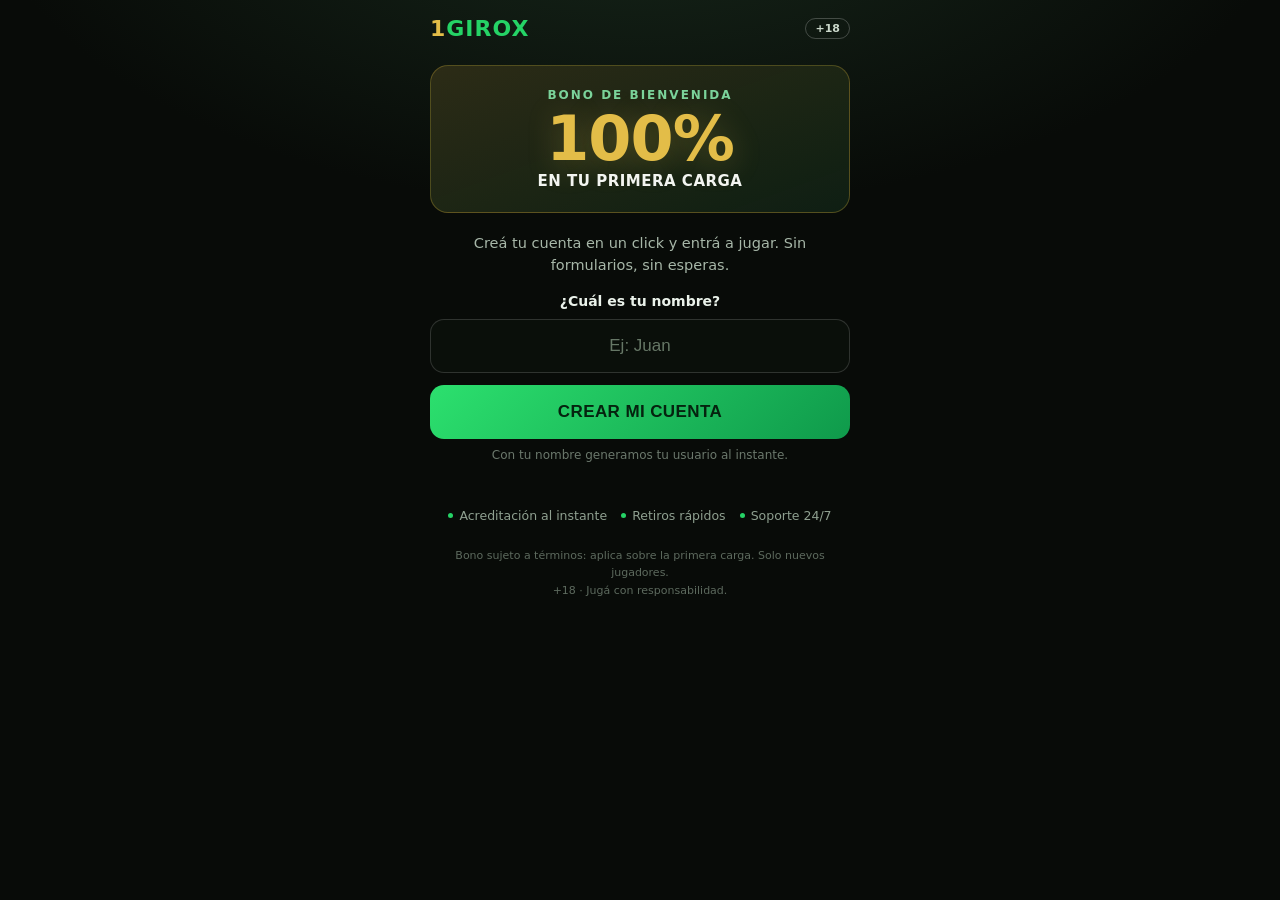
<file: landing/index.html>
<!DOCTYPE html>
<html lang="es">
<head>
<meta charset="utf-8">
<meta name="viewport" content="width=device-width, initial-scale=1, viewport-fit=cover">
<title>1GIROX — Entrá a jugar</title>
<!--
  LANDING PUENTE 1GIROX (dominio de marketing propio, rotable) — 2026-08-15
  ============================================================================
  El visitante pone su nombre → se crea la cuenta en 1girox atribuida a la pauta
  → se le MUESTRAN usuario y clave → entra logueado al chat/casino.

  CONFIGURAR (constantes abajo del script):
    API_BASE       → https://1giroxauto.com
    CAMPAIGN_CODE  → código de campaña fijo, o vacío para tomarlo de la URL
                     (?p=CODIGO, ?campaign=CODIGO, o el path /CODIGO)
    BONUS_BIG/SUB  → el texto del bono (cambialo por tu oferta real)

  BACKEND: agregá el dominio de esta landing a ALLOWED_ORIGINS (SSM) o el
  navegador bloquea la llamada por CORS.

  ⚠️ HONESTIDAD ANTE META: mostrá la MISMA oferta real que ve el usuario.
  Mostrarle al revisor algo distinto es cloaking → baneo de dominio, pixel y
  cuenta. El bono que anuncies acá tiene que ser el que realmente das.
-->
<style>
  :root { color-scheme: dark; }
  * { box-sizing: border-box; margin: 0; padding: 0; }
  html, body { height: 100%; }
  body {
    font-family: "Segoe UI", system-ui, -apple-system, Roboto, sans-serif;
    background:
      radial-gradient(1100px 560px at 50% -14%, #17281b 0%, rgba(8,11,8,0) 60%),
      #080b08;
    color: #f3f5f1; min-height: 100%;
    display: flex; flex-direction: column; align-items: center;
    -webkit-font-smoothing: antialiased;
  }
  a { color: inherit; }

  /* Header */
  .top {
    width: 100%; max-width: 460px; display: flex; align-items: center;
    justify-content: space-between; padding: 16px 20px calc(4px + env(safe-area-inset-top,0px));
  }
  .logo { font-size: 22px; font-weight: 900; letter-spacing: 1px; }
  .logo .g { color: #e3bd48; } .logo .x { color: #25d366; }
  .plus18 {
    font-size: 11px; font-weight: 800; color: #cbd8cb;
    border: 1px solid rgba(255,255,255,0.22); border-radius: 999px; padding: 3px 9px;
  }

  main {
    width: 100%; max-width: 460px; flex: 1;
    padding: 8px 20px calc(28px + env(safe-area-inset-bottom,0px));
    display: flex; flex-direction: column;
  }

  /* Banner de bono */
  .promo {
    margin-top: 12px; border-radius: 18px; overflow: hidden;
    border: 1px solid rgba(212,175,55,0.3);
    background:
      linear-gradient(160deg, rgba(227,189,72,0.14), rgba(15,122,61,0.10)),
      #0e140e;
    padding: 22px 20px; text-align: center;
  }
  .promo .eyebrow {
    font-size: 12px; font-weight: 800; letter-spacing: 2px; text-transform: uppercase;
    color: #7bd39b;
  }
  .promo .big {
    font-size: 62px; font-weight: 900; line-height: 1; letter-spacing: -1px;
    color: #e3bd48; text-shadow: 0 4px 30px rgba(227,189,72,0.28); margin: 6px 0 2px;
  }
  .promo .sub { font-size: 15px; font-weight: 800; color: #f3f5f1; letter-spacing: .5px; }

  /* Copy */
  .pitch { text-align: center; color: #a7b7a8; font-size: 14.5px; line-height: 1.5; margin: 20px 4px 16px; }

  /* Form */
  .qname { text-align: center; font-size: 14px; font-weight: 800; color: #eaf2ea; margin-bottom: 10px; }
  input {
    width: 100%; padding: 16px 18px; font-size: 17px; color: #fff; text-align: center;
    background: #0a0f0a; border: 1px solid rgba(255,255,255,0.15); border-radius: 14px; outline: none;
    transition: border-color .2s, box-shadow .2s;
  }
  input::placeholder { color: #667766; }
  input:focus { border-color: #25d366; box-shadow: 0 0 0 3px rgba(37,211,102,0.16); }
  .cta {
    width: 100%; margin-top: 12px; padding: 17px; font-size: 17px; font-weight: 900; letter-spacing: .4px;
    color: #05230f; background: linear-gradient(135deg, #2ce06e, #0f9a4b);
    border: none; border-radius: 14px; cursor: pointer;
    display: flex; align-items: center; justify-content: center; gap: 9px;
    transition: transform .12s, filter .2s;
  }
  .cta:hover { filter: brightness(1.06); }
  .cta:active { transform: scale(0.99); }
  .cta:disabled { filter: saturate(.5) brightness(.85); cursor: default; }
  .hint { text-align: center; font-size: 12px; color: #6b786c; margin-top: 9px; }
  .msg { text-align: center; font-size: 13px; min-height: 16px; margin-top: 8px; }
  .msg.err { color: #ff9090; }

  .spin {
    width: 17px; height: 17px; border-radius: 50%;
    border: 2px solid rgba(5,35,15,0.35); border-top-color: #05230f;
    animation: rot .7s linear infinite;
  }
  @keyframes rot { to { transform: rotate(360deg); } }

  /* Trust */
  .trust {
    display: flex; align-items: center; justify-content: center; gap: 14px; flex-wrap: wrap;
    margin-top: 22px; font-size: 12.5px; color: #8fa090;
  }
  .trust span { display: inline-flex; align-items: center; gap: 6px; }
  .trust .d { width: 5px; height: 5px; border-radius: 50%; background: #25d366; }
  .legal { text-align: center; font-size: 11px; color: #5d6a5e; line-height: 1.6; margin-top: 24px; }

  /* Pantalla de credenciales */
  .done { display: none; text-align: center; margin-top: 24px; }
  .done.on { display: block; animation: fade .4s ease; }
  @keyframes fade { from { opacity: 0; transform: translateY(8px); } to { opacity: 1; transform: none; } }
  .done h2 { font-size: 22px; font-weight: 900; margin-bottom: 4px; }
  .done h2 .em { color: #25d366; }
  .done .p { color: #a7b7a8; font-size: 14px; margin-bottom: 20px; }
  .cred {
    background: #0e140e; border: 1px solid rgba(212,175,55,0.3); border-radius: 14px;
    padding: 16px; display: grid; gap: 12px; text-align: left; margin-bottom: 8px;
  }
  .cred .row { display: flex; align-items: center; justify-content: space-between; gap: 12px; }
  .cred .k { font-size: 11px; font-weight: 800; letter-spacing: 1px; color: #8fa090; text-transform: uppercase; }
  .cred .v { font-size: 20px; font-weight: 900; color: #f3f5f1; font-family: "Courier New", monospace; letter-spacing: 1px; }
  .cred .v.gold { color: #e3bd48; }
  .save-note { font-size: 12px; color: #e3bd48; margin-bottom: 16px; }

  /* Popup de enganche */
  .pop {
    position: fixed; inset: 0; background: rgba(4,6,4,0.72);
    display: none; align-items: center; justify-content: center; padding: 24px; z-index: 50;
  }
  .pop.on { display: flex; animation: fade .25s ease; }
  .pop .box {
    width: 100%; max-width: 360px; background: #10160f; border: 1px solid rgba(212,175,55,0.35);
    border-radius: 20px; padding: 26px 22px; text-align: center; box-shadow: 0 24px 70px rgba(0,0,0,0.6);
  }
  .pop h3 { font-size: 20px; font-weight: 900; margin-bottom: 6px; }
  .pop p { color: #a7b7a8; font-size: 14px; line-height: 1.5; margin-bottom: 18px; }
  .pop .later {
    display: inline-block; margin-top: 12px; font-size: 13px; color: #8fa090;
    text-decoration: underline; cursor: pointer; background: none; border: none;
  }
  @media (prefers-reduced-motion: reduce) { .spin { animation: none; } .done.on, .pop.on { animation: none; } }
</style>
</head>
<body>
  <div class="top">
    <div class="logo"><span class="g">1</span><span class="x">GIROX</span></div>
    <div class="plus18">+18</div>
  </div>

  <main>
    <!-- Pantalla 1: bono + form -->
    <section id="scForm">
      <div class="promo">
        <div class="eyebrow">Bono de bienvenida</div>
        <div class="big" id="bonusBig">100%</div>
        <div class="sub" id="bonusSub">EN TU PRIMERA CARGA</div>
      </div>

      <p class="pitch">Creá tu cuenta en un click y entrá a jugar. Sin formularios, sin esperas.</p>

      <form id="form" autocomplete="off">
        <div class="qname">¿Cuál es tu nombre?</div>
        <input id="name" type="text" placeholder="Ej: Juan" maxlength="40" required>
        <button class="cta" id="cta" type="submit"><span id="ctaLabel">CREAR MI CUENTA</span></button>
        <div class="hint">Con tu nombre generamos tu usuario al instante.</div>
        <div class="msg" id="msg" role="status" aria-live="polite"></div>
      </form>

      <div class="trust">
        <span><i class="d"></i>Acreditación al instante</span>
        <span><i class="d"></i>Retiros rápidos</span>
        <span><i class="d"></i>Soporte 24/7</span>
      </div>

      <p class="legal">
        Bono sujeto a términos: aplica sobre la primera carga. Solo nuevos jugadores.<br>
        +18 · Jugá con responsabilidad.
      </p>
    </section>

    <!-- Pantalla 2: credenciales -->
    <section class="done" id="scDone">
      <h2>¡Listo! <span class="em">Tu cuenta está creada</span></h2>
      <p class="p">Anotá tus datos y entrá a jugar.</p>
      <div class="cred">
        <div class="row"><span class="k">Usuario</span><span class="v" id="outUser">—</span></div>
        <div class="row"><span class="k">Clave</span><span class="v gold" id="outPass">—</span></div>
      </div>
      <div class="save-note">📌 Guardá tu usuario y clave para volver a entrar cuando quieras.</div>
      <button class="cta" id="enterBtn" type="button">ENTRAR A MI CUENTA →</button>
    </section>
  </main>

  <!-- Popup de enganche -->
  <div class="pop" id="pop">
    <div class="box">
      <h3>¡Esperá! 🎁 Tu bono te espera</h3>
      <p>Creá tu cuenta ahora y activá tu bono de bienvenida. Tarda menos de un minuto.</p>
      <button class="cta" id="popCta" type="button">CREAR MI CUENTA</button>
      <button class="later" id="popLater" type="button">seguir mirando</button>
    </div>
  </div>

<script>
(function () {
  // ==== CONFIGURAR ====
  var API_BASE_DEFAULT = 'https://1giroxauto.com';  // backend real (producción)
  var CAMPAIGN_CODE = '';                            // fijo, o vacío = tomar de la URL
  var BONUS_BIG = '100%';                             // ⚠️ tu oferta REAL
  var BONUS_SUB = 'EN TU PRIMERA CARGA';
  // ====================

  // Override del backend por URL (para PROBAR contra otro entorno sin editar el
  // archivo): agregá ?api=https://tuapp.onrender.com a la URL. Sin ese parámetro
  // usa el backend de producción. Solo se acepta https://.
  var API_BASE = API_BASE_DEFAULT;
  try {
    var _apiOverride = new URLSearchParams(location.search).get('api');
    if (_apiOverride && /^https:\/\//.test(_apiOverride)) {
      API_BASE = _apiOverride.replace(/\/+$/, '');
    }
  } catch (e) {}

  document.getElementById('bonusBig').textContent = BONUS_BIG;
  document.getElementById('bonusSub').textContent = BONUS_SUB;

  // PIXEL DEL NAVEGADOR de Meta (owner 2026-08-26). Antes la landing NO tenía
  // pixel → el asistente de Meta decía "no se encontraron píxeles" y el _fbp real
  // no se creaba (se generaba uno sintético). Ahora se carga fbevents.js y se
  // inicializan los Pixel IDs que sirve el backend desde SSM (propio + partners):
  // genera el _fbp REAL, dispara PageView y permite DEDUP navegador+CAPI del
  // CompleteRegistration (con el mismo event_id `reg_<id>`).
  // ============================================================
  // ESCAPE del navegador EMBEBIDO de Instagram/Facebook/TikTok (#260).
  // Los anuncios abren la landing DENTRO de la app (webview): la cuenta queda
  // "presa" ahí (sin instalar la PWA, sin notificaciones, y al cerrar IG la
  // pierden). Android: se puede saltar a Chrome con un intent:// (automático +
  // botón). iPhone: no hay salto programático confiable → botón x-safari- +
  // instrucciones del menú ⋯. SIEMPRE se preserva la URL completa (código de
  // campaña + fbclid) para no perder la atribución. "Seguir acá" queda como
  // salida chica para no perder la conversión si el escape falla.
  (function escapeInAppBrowser() {
    var ua = navigator.userAgent || '';
    if (!/Instagram|FBAN|FBAV|FB_IAB|FBAG|TikTok|musical_ly|Bytedance/i.test(ua)) return;
    var isAndroid = /Android/i.test(ua);
    var full = location.href;
    var tail = location.host + location.pathname + location.search;
    var intentUrl = 'intent://' + tail + '#Intent;scheme=https;package=com.android.chrome;S.browser_fallback_url=' + encodeURIComponent(full) + ';end';
    var safariUrl = 'x-safari-https://' + tail;
    function mount() {
      if (document.getElementById('iabEscape')) return;
      var ov = document.createElement('div');
      ov.id = 'iabEscape';
      ov.style.cssText = 'position:fixed;inset:0;z-index:2147483000;background:radial-gradient(120% 90% at 50% 0%,#0d1f14 0%,#060d09 60%);' +
        'display:flex;flex-direction:column;align-items:center;justify-content:center;padding:26px 22px;text-align:center;box-sizing:border-box;';
      ov.innerHTML =
        '<div style="font-size:40px;line-height:1;">🌐</div>' +
        '<div style="font-size:20px;font-weight:900;color:#fff;margin:10px 0 6px;">Abrí la página en tu navegador</div>' +
        '<div style="font-size:13.5px;color:#b9c4bd;line-height:1.5;max-width:340px;">Estás dentro de ' + (/TikTok|musical_ly|Bytedance/i.test(ua) ? 'TikTok' : (/Instagram/i.test(ua) ? 'Instagram' : 'Facebook')) + '. ' +
          'Para que tu cuenta te quede <b style="color:#fff;">guardada</b> y puedas volver cuando quieras, abrila en ' + (isAndroid ? 'Chrome' : 'Safari') + '.</div>' +
        (isAndroid
          ? '<a href="' + intentUrl + '" style="display:block;width:100%;max-width:340px;margin-top:18px;background:linear-gradient(135deg,#26e07f,#0f9d58);' +
            'color:#00301a;border-radius:14px;padding:16px;font-size:17px;font-weight:900;text-decoration:none;">🚀 ABRIR EN CHROME</a>'
          : '<div style="margin-top:16px;background:rgba(38,224,127,0.10);border:1.5px solid #26e07f88;border-radius:14px;padding:14px 16px;max-width:340px;">' +
              '<div style="font-size:15px;color:#fff;font-weight:900;line-height:1.6;text-align:left;">' +
              '1️⃣ Tocá los <b style="color:#26e07f;">⋯</b> arriba a la derecha ↗️<br>' +
              '2️⃣ Elegí <b style="color:#26e07f;">"Abrir en el navegador externo"</b></div></div>' +
            '<div style="margin-top:10px;font-size:12px;color:#8fd7ae;max-width:340px;line-height:1.45;">🔒 Así tu usuario queda <b style="color:#fff;">guardado en tu celular</b> y no lo perdés al cerrar Instagram.</div>' +
            '<button type="button" id="iabCopy" style="width:100%;max-width:340px;margin-top:12px;background:rgba(255,255,255,0.10);' +
              'color:#fff;border:1px solid rgba(255,255,255,0.22);border-radius:12px;padding:12px;font-size:13.5px;font-weight:800;cursor:pointer;">📋 TOCÁ ACÁ y el link se copia solo → pegalo en Safari</button>') +
        '<button type="button" id="iabStay" style="margin-top:16px;background:none;border:none;color:#7c8781;font-size:12px;text-decoration:underline;cursor:pointer;">Seguir acá de todos modos</button>';
      document.body.appendChild(ov);
      var stay = document.getElementById('iabStay');
      if (stay) stay.onclick = function () { try { ov.parentNode.removeChild(ov); } catch (e) {} };
      // iPhone: flecha animada hacia el menú ⋯ (arriba a la derecha) — es el
      // ÚNICO camino confiable en el webview de IG iOS (x-safari- está
      // bloqueado en las versiones nuevas; el botón "no hacía nada").
      if (!isAndroid) {
        var arrow = document.createElement('div');
        arrow.textContent = '👆';
        arrow.style.cssText = 'position:absolute;top:10px;right:18px;font-size:34px;animation:iabB 1s ease-in-out infinite;';
        var st = document.createElement('style');
        st.textContent = '@keyframes iabB{0%,100%{transform:translateY(0)}50%{transform:translateY(10px)}}';
        ov.appendChild(st); ov.appendChild(arrow);
        var cp = document.getElementById('iabCopy');
        if (cp) cp.onclick = function () {
          var done = function () { cp.textContent = '✅ Link copiado — abrí Safari y pegalo'; };
          try {
            if (navigator.clipboard && navigator.clipboard.writeText) { navigator.clipboard.writeText(full).then(done).catch(function () {}); return; }
          } catch (e) {}
          try {
            var ta = document.createElement('textarea');
            ta.value = full; ta.style.cssText = 'position:fixed;opacity:0;';
            document.body.appendChild(ta); ta.select(); document.execCommand('copy'); document.body.removeChild(ta); done();
          } catch (e) {}
        };
        // Intento silencioso del scheme por si esta versión del webview lo permite.
        setTimeout(function () { try { location.href = safariUrl; } catch (e) {} }, 500);
      }
      // Android: intento AUTOMÁTICO una vez (si el webview lo permite, salta
      // solo a Chrome con la MISMA URL; si no, queda el botón).
      if (isAndroid) setTimeout(function () { try { location.href = intentUrl; } catch (e) {} }, 350);
    }
    if (document.body) mount();
    else document.addEventListener('DOMContentLoaded', mount);
  })();

  (function loadMetaPixel() {
    // Qué pixel carga la landing lo decide el backend según la campaña del
    // visitante (/api/meta-pixel-id?c=CODIGO): SOLO el pixel del publicista de esa
    // campaña. Sin código → NINGÚN pixel (ni siquiera se carga fbevents.js). El
    // pixel propio no va al navegador; recibe registro/compra por CAPI (2026-08-28).
    // Si el fetch falla, tampoco se carga nada (el _fbp sintético cubre el signup).
    var _inited = false;
    function initPixels(ids) {
      if (_inited || !ids || !ids.length) return;
      _inited = true;
      window.__giroxPixelIds = ids;
      try {
        !function(f,b,e,v,n,t,s){if(f.fbq)return;n=f.fbq=function(){n.callMethod?n.callMethod.apply(n,arguments):n.queue.push(arguments)};if(!f._fbq)f._fbq=n;n.push=n;n.loaded=!0;n.version='2.0';n.queue=[];t=b.createElement(e);t.async=!0;t.src=v;s=b.getElementsByTagName(e)[0];s.parentNode.insertBefore(t,s)}(window,document,'script','https://connect.facebook.net/en_US/fbevents.js');
      } catch (e) { return; }
      ids.forEach(function (id) { try { fbq('init', id); } catch (e) {} });
      try { fbq('track', 'PageView'); } catch (e) {}
    }
    try {
      var _pixCampaign = '';
      try { _pixCampaign = resolveCampaign() || ''; } catch (e) {}
      if (!_pixCampaign) return; // sin campaña → sin pixel
      fetch(API_BASE + '/api/meta-pixel-id?c=' + encodeURIComponent(_pixCampaign))
        .then(function (r) { return r.json(); })
        .then(function (d) { initPixels(d && d.pixelIds ? d.pixelIds : []); })
        .catch(function () {});
    } catch (e) {}
  })();

  function resolveCampaign() {
    if (CAMPAIGN_CODE) return CAMPAIGN_CODE;
    var q = new URLSearchParams(location.search);
    var c = q.get('p') || q.get('campaign');
    if (c) return c;
    var seg = location.pathname.replace(/^\/+/, '').split('/')[0];
    if (seg && /^[A-Za-z0-9_-]{3,40}$/.test(seg)) return seg;
    return '';
  }
  function utmFromUrl() {
    var q = new URLSearchParams(location.search);
    return { source: q.get('utm_source'), medium: q.get('utm_medium'),
             campaign: q.get('utm_campaign'), content: q.get('utm_content'), term: q.get('utm_term') };
  }
  function cookie(n) { var m = document.cookie.match(new RegExp('(?:^|; )' + n + '=([^;]*)')); return m ? decodeURIComponent(m[1]) : null; }

  // ATRIBUCIÓN DE PAUTA: la cookie _fbc la crea el pixel de navegador, pero puede
  // NO haber cargado aún cuando el cliente se registra (fetch async del Pixel ID).
  // Fallback: sin esto, el click del anuncio (?fbclid=...) se PERDÍA y la
  // conversión no se atribuía a la campaña. Se
  // construye el fbc a mano con el formato oficial (fb.1.<timestamp>.<fbclid>)
  // y el backend lo persiste en el usuario → TODOS los eventos del embudo
  // (registro, carga, retiro) viajan atribuidos al anuncio que trajo al lead.
  function fbcFromUrl() {
    var existing = cookie('_fbc');
    if (existing) return existing;
    try {
      var id = new URLSearchParams(location.search).get('fbclid');
      if (id) return 'fb.1.' + Date.now() + '.' + id;
    } catch (e) {}
    return null;
  }

  // fbp: identificador de navegador que crea el pixel de Meta. Ahora el pixel se
  // carga (loadMetaPixel), pero el fetch del Pixel ID es async y puede no haber
  // creado la cookie _fbp cuando el cliente se registra. Fallback: si _fbp no
  // está todavía, se genera uno válido
  // (fb.1.<timestamp>.<random>) y se PERSISTE en la cookie, así se reusa el MISMO
  // valor siempre — y el pixel de la PWA lo reutiliza al entrar, correlacionándolo
  // con el navegador. Mismo criterio que fbcFromUrl(). owner 2026-08-25.
  function fbpFromCookieOrGen() {
    var existing = cookie('_fbp');
    if (existing) return existing;
    try {
      var v = 'fb.1.' + Date.now() + '.' + (Math.floor(1e9 + Math.random() * 9e9));
      document.cookie = '_fbp=' + v + '; path=/; max-age=' + (90 * 24 * 3600) + '; SameSite=Lax';
      return v;
    } catch (e) { return null; }
  }

  var form = document.getElementById('form');
  var nameEl = document.getElementById('name');
  var cta = document.getElementById('cta');
  var ctaLabel = document.getElementById('ctaLabel');
  var msg = document.getElementById('msg');
  var scForm = document.getElementById('scForm');
  var scDone = document.getElementById('scDone');
  var enterBtn = document.getElementById('enterBtn');

  form.addEventListener('submit', function (e) {
    e.preventDefault();
    var name = nameEl.value.trim();
    var campaign = resolveCampaign();
    msg.className = 'msg'; msg.textContent = '';
    if (name.length < 2) { msg.className = 'msg err'; msg.textContent = 'Escribí tu nombre.'; return; }
    if (!campaign) { msg.className = 'msg err'; msg.textContent = 'Link inválido: falta el código de campaña.'; return; }

    cta.disabled = true;
    ctaLabel.textContent = 'Creando tu cuenta';
    var sp = document.createElement('span'); sp.className = 'spin'; cta.appendChild(sp);

    fetch(API_BASE + '/api/landing/signup', {
      method: 'POST', headers: { 'Content-Type': 'application/json' },
      body: JSON.stringify({ name: name, campaignCode: campaign, utm: utmFromUrl(),
        fbc: fbcFromUrl(), fbp: fbpFromCookieOrGen(), landingUrl: location.href })
    })
    .then(function (r) { return r.json().then(function (d) { return { ok: r.ok, d: d }; }); })
    .then(function (res) {
      if (res.ok && res.d && res.d.accessUrl) {
        // FLUJO SOLAPADO (owner 2026-08-19): la landing NO muestra más las
        // credenciales — redirige YA a la PWA, que muestra el recuadro de
        // usuario+clave apenas carga (`ir=creds`) mientras por atrás canjea el
        // link, conecta el chat y deja el SSO listo. Al tocar "ENTRAR AL
        // CASINO" 1girox abre al instante: la espera se solapa con la lectura.
        // Las credenciales viajan en el FRAGMENTO (#lc=...) — el fragmento no
        // llega al servidor ni queda en logs; la PWA lo lee y limpia la URL.
        var dest = res.d.accessUrl || res.d.enterUrl;
        try {
          dest += '#lc=' + encodeURIComponent((res.d.username || '') + ':' + (res.d.password || ''));
        } catch (e) {}
        // DEDUP (pedido del partner Pulse, 2026-08-22): recordar en ESTE
        // dispositivo que ya se registró → si vuelve a la landing NO crea otra
        // cuenta ni dispara otro evento de registro a Meta.
        try { localStorage.setItem('girox_signed', res.d.username || '1'); } catch (e) {}
        // Registro en el NAVEGADOR con el MISMO event_id que la CAPI (reg_<id>)
        // → Meta DEDUPLICA browser+server. fbq usa sendBeacon: sobrevive a la
        // redirección de abajo (owner 2026-08-26).
        try {
          if (window.fbq && res.d.metaEventId) {
            fbq('track', 'CompleteRegistration', { content_name: 'signup_landing' }, { eventID: res.d.metaEventId });
          }
        } catch (e) {}
        ctaLabel.textContent = 'Entrando';
        window.location.href = dest;
      } else {
        cta.disabled = false; sp.remove(); ctaLabel.textContent = 'CREAR MI CUENTA';
        msg.className = 'msg err';
        msg.textContent = (res.d && res.d.error) || 'No pudimos crear tu cuenta. Probá de nuevo.';
      }
    })
    .catch(function () {
      cta.disabled = false; sp.remove(); ctaLabel.textContent = 'CREAR MI CUENTA';
      msg.className = 'msg err'; msg.textContent = 'Sin conexión. Probá de nuevo.';
    });
  });

  // Popup de enganche: al intento de salida (desktop) o a los 12s (mobile), una sola vez.
  var pop = document.getElementById('pop');
  var popShown = false;
  function showPop() {
    if (popShown || scDone.classList.contains('on')) return;
    popShown = true; pop.classList.add('on');
  }
  document.addEventListener('mouseout', function (e) { if (!e.relatedTarget && e.clientY <= 0) showPop(); });
  setTimeout(showPop, 12000);
  document.getElementById('popCta').onclick = function () { pop.classList.remove('on'); nameEl.focus(); };
  document.getElementById('popLater').onclick = function () { pop.classList.remove('on'); };
  pop.addEventListener('click', function (e) { if (e.target === pop) pop.classList.remove('on'); });

  // DEDUP al VOLVER (pedido del partner): si en este dispositivo ya se creó una
  // cuenta, NO se muestra el form de registro → no se crea otra cuenta ni se
  // dispara otro evento a Meta. Se ofrece ENTRAR a la cuenta existente.
  (function () {
    var signed = null;
    try { signed = localStorage.getItem('girox_signed'); } catch (e) {}
    if (!signed) return;

    // LAST-TOUCH (owner 2026-08-22): si el jugador YA registrado vuelve por OTRA
    // campaña/anuncio (viene con fbclid nuevo), actualizamos su atribución de
    // Meta al último clic → la próxima carga se acredita a ESA campaña. No crea
    // cuenta ni dispara registro. Solo si hay fbclid (o sea, vino de un anuncio).
    try {
      var _hasClick = new URLSearchParams(location.search).get('fbclid');
      if (_hasClick && signed && signed !== '1') {
        fetch(API_BASE + '/api/landing/touch', {
          method: 'POST', headers: { 'Content-Type': 'application/json' },
          body: JSON.stringify({
            username: signed, campaignCode: resolveCampaign(),
            fbc: fbcFromUrl(), fbp: fbpFromCookieOrGen(), landingUrl: location.href
          })
        }).catch(function () {});
      }
    } catch (e) {}

    if (scForm) scForm.style.display = 'none';
    var box = document.createElement('section');
    box.className = 'done on';
    box.innerHTML =
      '<h2>Ya tenés tu cuenta <span class="em">✅</span></h2>' +
      '<p class="p">En este dispositivo ya creaste una cuenta' +
        (signed && signed !== '1' ? ' (<b>' + signed.replace(/[<>&]/g, '') + '</b>)' : '') + '.</p>' +
      '<button class="cta" id="reenterBtn" type="button">ENTRAR A MI CUENTA →</button>';
    scForm.parentNode.insertBefore(box, scForm);
    document.getElementById('reenterBtn').onclick = function () {
      // A la PWA (misma página del casino): si la sesión sigue viva entra
      // directo; si no, ahí inicia sesión con su usuario/clave. NO re-registra.
      window.location.href = API_BASE;
    };
    // Sin "crear otra cuenta" (owner 2026-08-22): contradecía el dedup pedido
    // por el partner. Una cuenta por dispositivo → solo ENTRAR.
  })();
})();
</script>
</body>
</html>
</file>
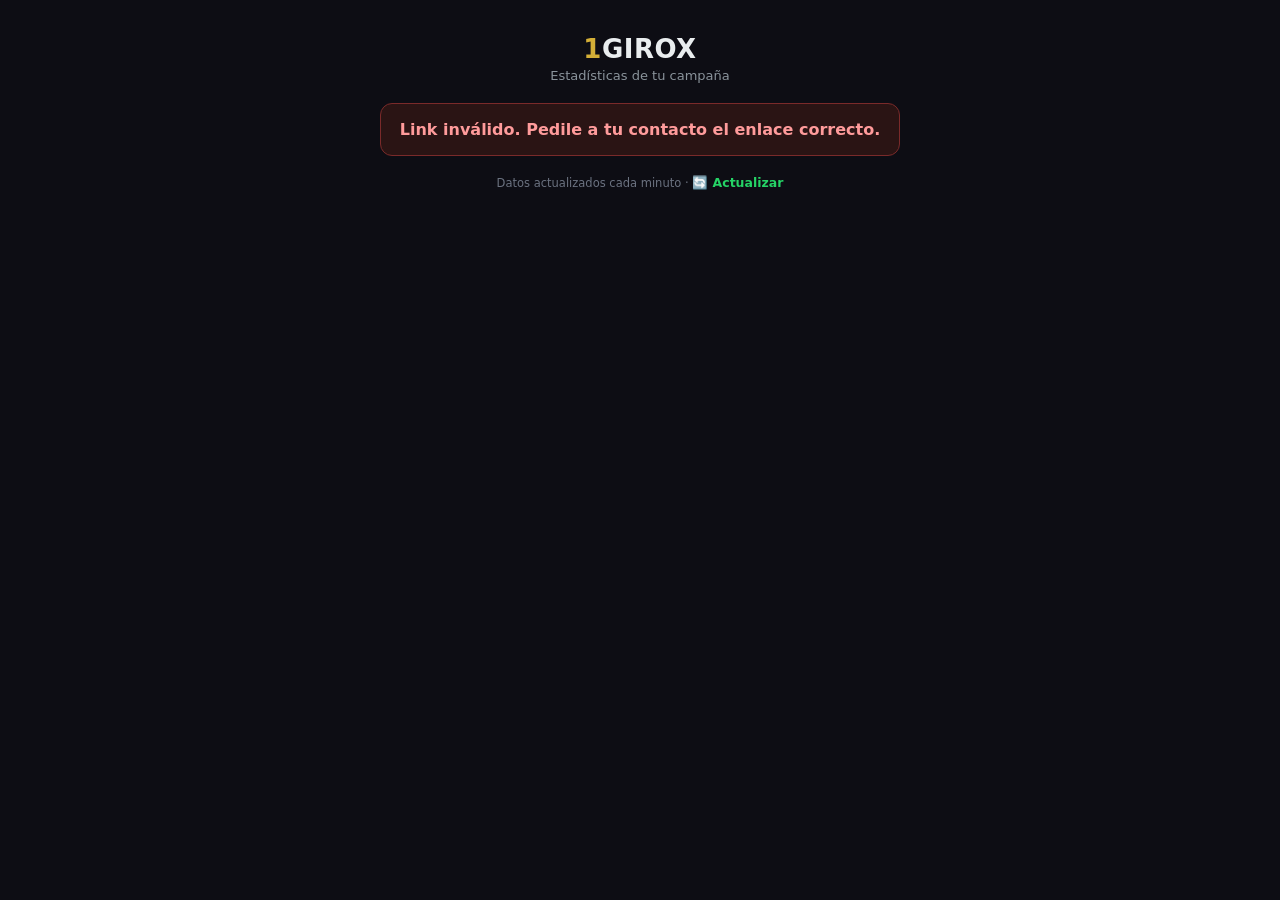
<file: public/campana.html>
<!doctype html>
<html lang="es">
<head>
<meta charset="utf-8">
<meta name="viewport" content="width=device-width, initial-scale=1, viewport-fit=cover">
<meta name="robots" content="noindex,nofollow">
<title>Estadísticas de campaña · 1GIROX</title>
<style>
  :root { color-scheme: dark; }
  * { box-sizing: border-box; }
  body { margin:0; background:#0d0d14; color:#e9edef; font-family:system-ui,-apple-system,Segoe UI,Roboto,sans-serif;
         min-height:100vh; padding:20px; }
  .wrap { max-width:520px; margin:0 auto; }
  .head { text-align:center; margin:14px 0 18px; }
  .logo { font-size:26px; font-weight:900; letter-spacing:0.5px; }
  .logo .g { color:#d4af37; }
  .sub { color:#8a939b; font-size:13px; margin-top:4px; }
  .camp { display:inline-block; margin-top:10px; background:#151226; border:1px solid rgba(212,175,55,0.35);
          border-radius:999px; padding:6px 16px; font-weight:800; font-size:14px; }
  .tabs { display:flex; gap:6px; margin:16px 0; }
  .tab { flex:1; background:#151226; border:1px solid #2a2740; color:#c9c9d6; border-radius:10px; padding:9px 4px;
         font-size:12.5px; font-weight:700; cursor:pointer; text-align:center; }
  .tab.on { background:#128c4a; color:#fff; border-color:#128c4a; }
  .cards { display:flex; flex-direction:column; gap:12px; }
  .card { background:#151226; border:1px solid #2a2740; border-radius:16px; padding:18px 18px; display:flex;
          align-items:center; gap:14px; }
  .ic { width:52px; height:52px; border-radius:14px; display:flex; align-items:center; justify-content:center;
        font-size:26px; flex:0 0 auto; }
  .ic.a { background:rgba(41,169,235,0.15); } .ic.b { background:rgba(155,89,255,0.15); } .ic.c { background:rgba(37,211,102,0.15); }
  .cval { font-size:30px; font-weight:900; line-height:1; }
  .clbl { color:#8a939b; font-size:13px; margin-top:4px; }
  .foot { text-align:center; color:#6b7280; font-size:11.5px; margin-top:18px; line-height:1.5; }
  .err { background:#2a1414; border:1px solid #7a2a2a; color:#ff9b9b; border-radius:12px; padding:16px; text-align:center;
         font-weight:700; margin-top:20px; }
  .load { text-align:center; color:#8a939b; padding:30px; }
  a.refresh { color:#25d366; text-decoration:none; font-weight:700; font-size:12.5px; cursor:pointer; }
</style>
</head>
<body>
<div class="wrap">
  <div class="head">
    <div class="logo"><span class="g">1</span>GIROX</div>
    <div class="sub">Estadísticas de tu campaña</div>
    <div id="campBadge" class="camp" style="display:none;"></div>
  </div>

  <div id="content"><div class="load">Cargando…</div></div>

  <div class="foot">
    Datos actualizados cada minuto · <a class="refresh" id="refreshBtn">🔄 Actualizar</a><br>
    <span id="upd"></span>
  </div>
</div>

<script>
(function () {
  var qs = new URLSearchParams(location.search);
  var code = qs.get('c') || '';
  var token = qs.get('t') || '';
  var days = 'hoy';     // preset activo
  var fromD = '', toD = ''; // rango del calendario (YYYY-MM-DD, ART)
  var content = document.getElementById('content');
  var campBadge = document.getElementById('campBadge');
  var upd = document.getElementById('upd');

  function esc(s) { return String(s == null ? '' : s).replace(/[&<>"]/g, function (c) {
    return { '&':'&amp;','<':'&lt;','>':'&gt;','"':'&quot;' }[c]; }); }
  function fmt(n) { return (Number(n) || 0).toLocaleString('es-AR'); }
  // Fecha de HOY en horario argentino (para topar el calendario en "hoy" ART).
  function artToday() {
    var d = new Date(Date.now() - 3 * 3600 * 1000);
    return d.toISOString().slice(0, 10);
  }

  function render(d) {
    campBadge.style.display = 'inline-block';
    campBadge.textContent = '📣 ' + (d.campaign || code) + (d.publisher ? ' · ' + d.publisher : '');
    var usingRange = !!(fromD || toD);
    content.innerHTML =
      '<div class="tabs">' +
        tab('hoy', 'Hoy') + tab('ayer', 'Ayer') + tab('7', '7 días') + tab('30', '30 días') + tab('total', 'Total') +
      '</div>' +
      '<div style="background:#151226;border:1px solid #2a2740;border-radius:12px;padding:12px;margin-bottom:14px;">' +
        '<div style="color:#8a939b;font-size:12px;font-weight:700;margin-bottom:8px;">📅 Elegí un día o un rango (horario argentino)</div>' +
        '<div style="display:flex;gap:8px;flex-wrap:wrap;align-items:end;">' +
          '<div><div style="color:#8a939b;font-size:11px;">Desde</div>' +
            '<input type="date" id="fromInp" max="' + artToday() + '" value="' + (fromD || '') + '" style="background:#0d0d14;color:#e9edef;border:1px solid #2a2740;border-radius:8px;padding:8px;"></div>' +
          '<div><div style="color:#8a939b;font-size:11px;">Hasta</div>' +
            '<input type="date" id="toInp" max="' + artToday() + '" value="' + (toD || '') + '" style="background:#0d0d14;color:#e9edef;border:1px solid #2a2740;border-radius:8px;padding:8px;"></div>' +
          '<button id="verBtn" style="background:#128c4a;color:#fff;border:none;border-radius:8px;padding:9px 16px;font-weight:800;cursor:pointer;">Ver</button>' +
          (usingRange ? '<button id="clearBtn" style="background:#2a2740;color:#c9c9d6;border:none;border-radius:8px;padding:9px 12px;cursor:pointer;">✕ Limpiar</button>' : '') +
        '</div>' +
      '</div>' +
      '<div style="color:#25d366;font-size:12px;font-weight:700;margin-bottom:10px;">Mostrando: ' + esc(d.range || '') + '</div>' +
      '<div class="cards">' +
        card('a', '👀', d.clicks, 'Entraron (clics al link)') +
        card('b', '📝', d.registros, 'Registros (cuentas creadas)') +
        card('c', '💰', d.primerasCargas, 'Primeras cargas (FTD)') +
        cardMoney('a', '💵', d.totalCargasMonto, 'Total cargado (para tu ROI)') +
        card('b', '🔢', d.totalCargasCantidad, 'Cantidad de cargas') +
      '</div>';
    // Presets: solo el activo si NO hay rango de calendario.
    var tabs = content.querySelectorAll('.tab');
    tabs.forEach(function (el) {
      if (!usingRange && el.getAttribute('data-d') === days) el.classList.add('on');
      el.onclick = function () { days = el.getAttribute('data-d'); fromD = ''; toD = ''; load(); };
    });
    // Calendario.
    var fi = document.getElementById('fromInp'), ti = document.getElementById('toInp');
    document.getElementById('verBtn').onclick = function () {
      var f = fi.value, t = ti.value;
      if (!f && !t) { return; }
      fromD = f || t; toD = t || f; load();
    };
    var cb = document.getElementById('clearBtn');
    if (cb) cb.onclick = function () { fromD = ''; toD = ''; days = 'hoy'; load(); };
    try { upd.textContent = 'Última actualización: ' + new Date(d.updatedAt).toLocaleTimeString('es-AR'); } catch (e) {}
  }
  function tab(d, label) { return '<div class="tab" data-d="' + d + '">' + label + '</div>'; }
  function card(cls, icon, val, label) {
    return '<div class="card"><div class="ic ' + cls + '">' + icon + '</div>' +
      '<div><div class="cval">' + fmt(val) + '</div><div class="clbl">' + esc(label) + '</div></div></div>';
  }
  function cardMoney(cls, icon, val, label) {
    return '<div class="card"><div class="ic ' + cls + '">' + icon + '</div>' +
      '<div><div class="cval">$' + fmt(val) + '</div><div class="clbl">' + esc(label) + '</div></div></div>';
  }

  function load() {
    if (!code || !token) { content.innerHTML = '<div class="err">Link inválido. Pedile a tu contacto el enlace correcto.</div>'; return; }
    content.innerHTML = '<div class="load">Cargando…</div>';
    var q = '?token=' + encodeURIComponent(token);
    if (fromD || toD) { q += '&from=' + encodeURIComponent(fromD) + '&to=' + encodeURIComponent(toD); }
    else { q += '&days=' + days; }
    fetch('/api/campaign-stats/' + encodeURIComponent(code) + q)
      .then(function (r) { return r.json().then(function (d) { return { ok: r.ok, d: d }; }); })
      .then(function (res) {
        if (!res.ok) { content.innerHTML = '<div class="err">' + esc((res.d && res.d.error) || 'No pudimos cargar los datos.') + '</div>'; return; }
        render(res.d);
      })
      .catch(function () { content.innerHTML = '<div class="err">Sin conexión. Probá de nuevo.</div>'; });
  }

  document.getElementById('refreshBtn').onclick = load;
  load();
  // Auto-refresco cada 60s.
  setInterval(load, 60000);
})();
</script>
</body>
</html>
</file>
